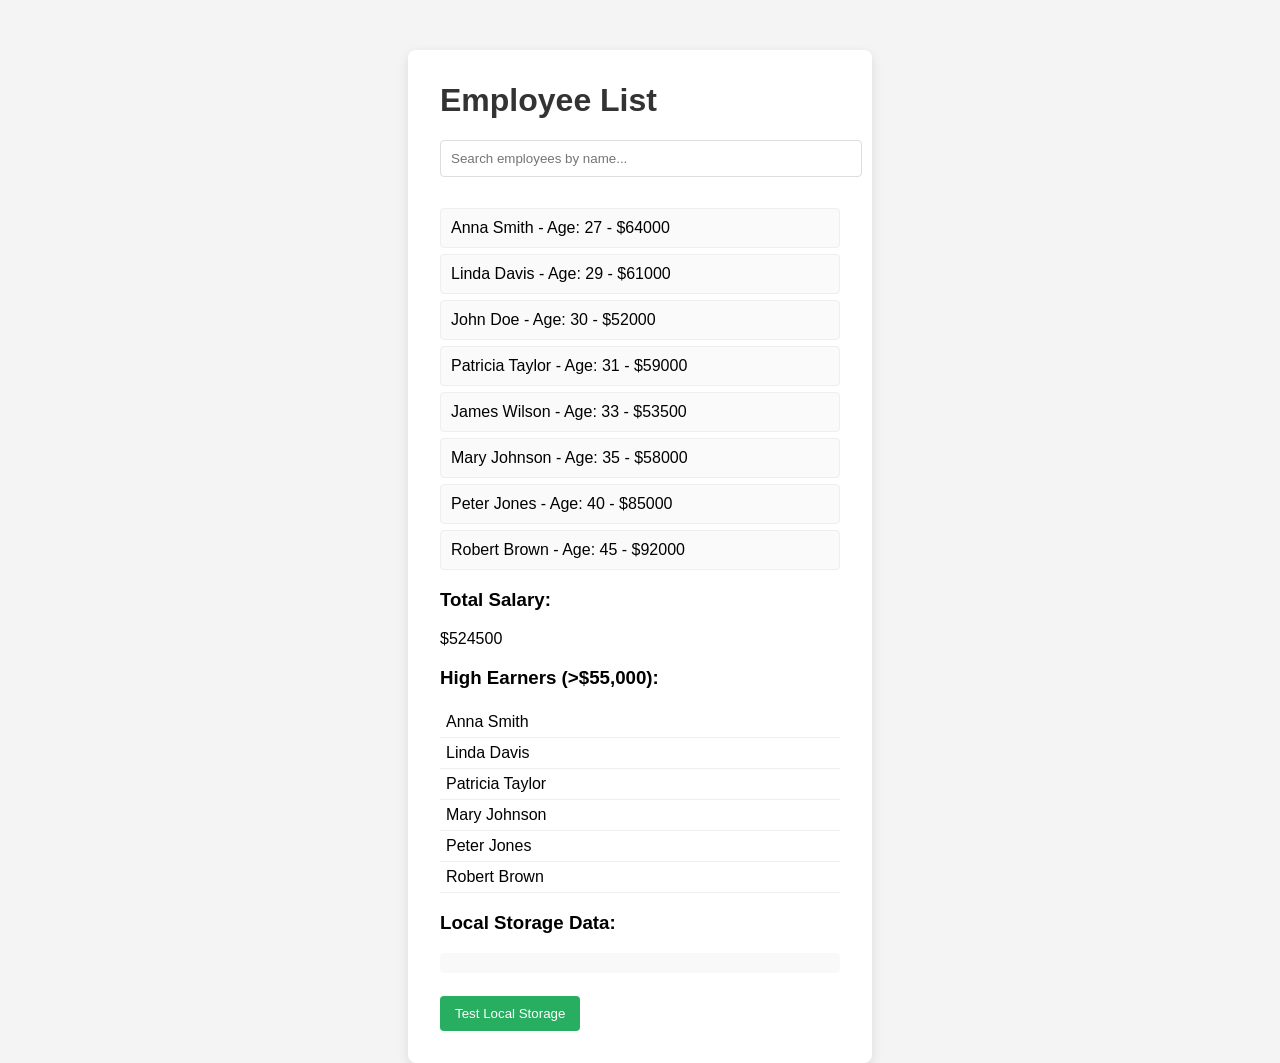
<file: assignment2_Question1/index.html>
<!DOCTYPE html>
<html lang="en">
<head>
    <meta charset="UTF-8">
    <title>Employee Data</title>
    <link rel="stylesheet" href="style.css">
</head>
<body>

    <div class="app-container">
        <h1>Employee List</h1>

        <input type="text" id="searchBar" placeholder="Search employees by name...">
        
        <div id="demo"></div>

        <h3>Total Salary:</h3>
        <p id="totalSalary"></p>

        <h3>High Earners (>$55,000):</h3>
        <ul id="highEarners"></ul>

        <h3>Local Storage Data:</h3>
        <pre id="storageData"></pre>

        <button onclick="testLocalStorage()">Test Local Storage</button>
    </div>

    <script src="script.js"></script>
</body>
</html>
</file>
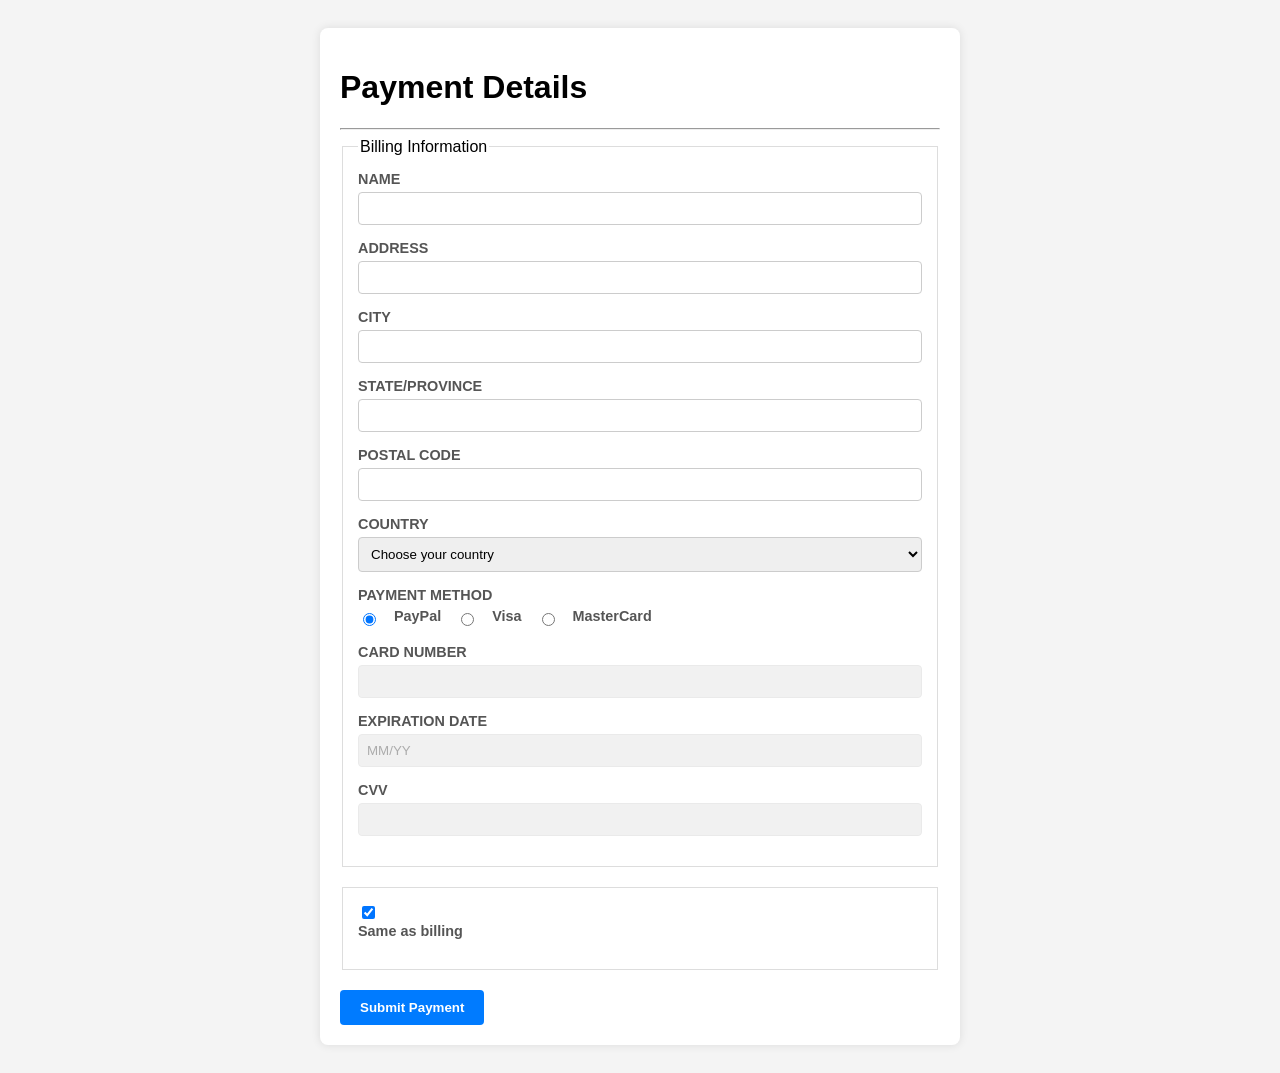
<file: Assignment2_Question2.html>
<!DOCTYPE html>
<html lang="en">
<head>
    <meta charset="UTF-8">
    <meta name="viewport" content="width=device-width, initial-scale=1.0">
    <title>Module 2 - Assignment 2: Question 2</title>
    <link rel="stylesheet" href="Assignment2_Question2.css">
</head>
<body>

    <main>
        <h1>Payment Details</h1>
        <hr>

        <form id="paymentForm" novalidate>
            <fieldset>
                <legend>Billing Information</legend>
                
                <div class="form-group">
                    <label for="name">NAME</label>
                    <input type="text" id="name" name="name" required>
                </div>

                <div class="form-group">
                    <label for="address">ADDRESS</label>
                    <input type="text" id="address" name="address" required>
                </div>

                <div class="form-group">
                    <label for="city">CITY</label>
                    <input type="text" id="city" name="city" required>
                </div>

                <div class="form-group">
                    <label for="state">STATE/PROVINCE</label>
                    <input type="text" id="state" name="state" required>
                </div>

                <div class="form-group">
                    <label for="zip">POSTAL CODE</label>
                    <input type="text" id="zip" name="zip" required>
                </div>

                <div class="form-group">
                    <label for="country">COUNTRY</label>
                    <select id="country" name="country" required>
                        <option value="">Choose your country</option>
                        <option value="JM">Jamaica</option>
                        <option value="US">United States</option>
                        <option value="CA">Canada</option>
                        <option value="MX">Mexico</option>
                        <option value="EN">England</option>
                        <option value="FR">France</option>
                    </select>
                </div>

                <div class="form-group">
                    <label>PAYMENT METHOD</label>
                    <div class="radio-group">
                        <input type="radio" name="payment" value="paypal" id="payPal" checked> 
                        <label for="payPal">PayPal</label>
                        
                        <input type="radio" name="payment" value="visa" id="visa"> 
                        <label for="visa">Visa</label>
                        
                        <input type="radio" name="payment" value="mastercard" id="masterCard"> 
                        <label for="masterCard">MasterCard</label>
                    </div>
                </div>

                <div id="ccFields">
                    <div class="form-group">
                        <label for="cardNumber">CARD NUMBER</label>
                        <input type="text" id="cardNumber" name="cardNumber">
                    </div>
                    <div class="form-group">
                        <label for="expiry">EXPIRATION DATE</label>
                        <input type="text" id="expiry" name="expiry" placeholder="MM/YY">
                    </div>
                    <div class="form-group">
                        <label for="cvv">CVV</label>
                        <input type="text" id="cvv" name="cvv" maxlength="4">
                    </div>
                </div>
            </fieldset>

            <fieldset>
                <div class="form-group">
                    <input type="checkbox" id="sameAsBilling" checked> 
                    <label for="sameAsBilling">Same as billing</label>
                </div>

                <div id="shippingFields" style="display: none;">
                    <legend>Shipping Information</legend>
                    <div class="form-group">
                        <label for="shipAddress">SHIPPING ADDRESS</label>
                        <input type="text" id="shipAddress">
                    </div>
                </div>
            </fieldset>

            <button type="submit" id="submitBtn">Submit Payment</button>
        </form>
    </main>

    <script src="Assignment2_Question2.js"></script>

</body>
</html>
</file>
<file: assignment2_Question1/style.css>
body {
    font-family: 'Segoe UI', Tahoma, Geneva, Verdana, sans-serif;
    background: #f4f4f4;
    display: flex;
    justify-content: center;
    align-items: flex-start;
    padding-top: 50px;
    min-height: 100vh;
    margin: 0;
}

.app-container {
    background: white;
    padding: 2rem;
    border-radius: 8px;
    box-shadow: 0 4px 12px rgba(0,0,0,0.1);
    width: 400px;
    text-align: left;
}

h1 { 
    margin-top: 0; 
    color: #333; 
}

button {
    padding: 10px 15px;
    background-color: #27ae60;
    color: white;
    border: none;
    border-radius: 4px;
    cursor: pointer;
    margin-top: 10px;
}

#demo ul {
    list-style: none;
    padding: 0;
}

#demo li {
    background: #fafafa;
    padding: 10px;
    margin-bottom: 6px;
    border-radius: 4px;
    border: 1px solid #eee;
}


#highEarners {
    list-style: none;
    padding: 0;
}

#highEarners li {
    padding: 6px;
    border-bottom: 1px solid #eee;
}

pre {
    background: #f9f9f9;
    padding: 10px;
    border-radius: 4px;
    font-size: 0.8rem;
    overflow-x: auto;
}

#searchBar {
    width: 100%;
    padding: 10px;
    margin-bottom: 15px;
    border: 1px solid #ddd;
    border-radius: 4px;
}
</file>
<file: Assignment2_Question2.css>
/* General form styling for a professional layout */
body {
    font-family: Arial, sans-serif;
    background-color: #f4f4f4;
    padding: 20px;
}

main {
    max-width: 600px;
    margin: auto;
    background: white;
    padding: 20px;
    border-radius: 8px;
    box-shadow: 0 0 10px rgba(0,0,0,0.1);
}

fieldset {
    border: 1px solid #ddd;
    margin-bottom: 20px;
    padding: 15px;
}

.form-group {
    margin-bottom: 15px;
}

label {
    display: block;
    font-weight: bold;
    margin-bottom: 5px;
    font-size: 0.9em;
    color: #555;
}

input[type="text"],
input[type="email"],
select {
    width: 100%;
    padding: 8px;
    border: 1px solid #ccc;
    border-radius: 4px;
    box-sizing: border-box; /* Ensures padding doesn't affect width */
}

/* (a) Conditional Disabling: Grey out credit card fields  */
input:disabled {
    background-color: #e9e9e9;
    cursor: not-allowed;
    border-color: #ddd;
    opacity: 0.6;
}

.radio-group {
    display: flex;
    gap: 15px;
    align-items: center;
}

button {
    background-color: #007bff;
    color: white;
    padding: 10px 20px;
    border: none;
    border-radius: 4px;
    cursor: pointer;
    font-weight: bold;
}

button:hover {
    background-color: #0056b3;
}
</file>
